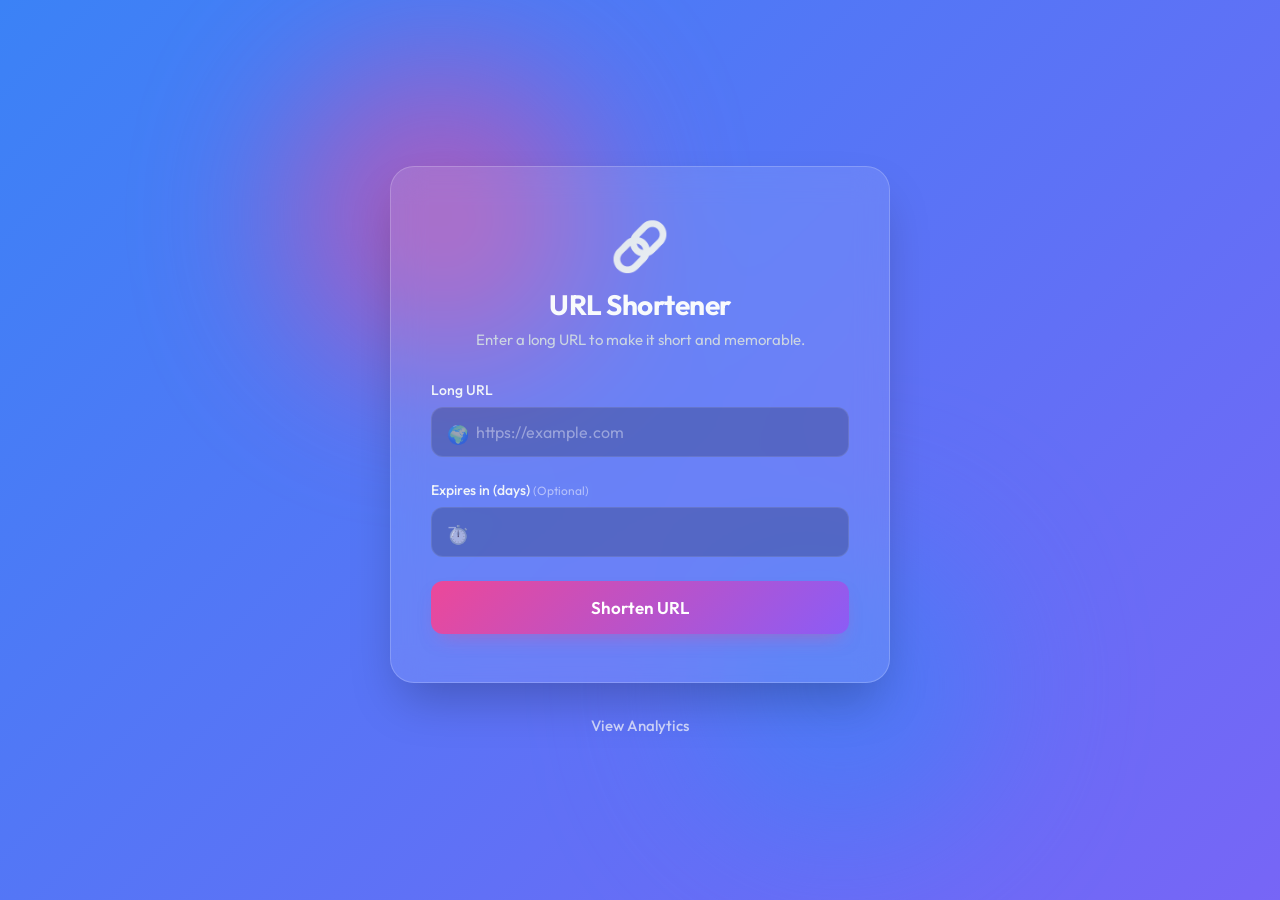
<file: url-shortener/frontend/index.html>
<!DOCTYPE html>
<html lang="en">

<head>
    <meta charset="UTF-8">
    <meta name="viewport" content="width=device-width, initial-scale=1.0">
    <title>URL Shortener</title>
    <link rel="stylesheet" href="styles.css">
    <link href="https://fonts.googleapis.com/css2?family=Inter:wght@400;500;600&display=swap" rel="stylesheet">
</head>

<body>
    <div class="container">
        <div class="card">
            <div class="header">
                <div class="header-icon">🔗</div>
                <h1>URL Shortener</h1>
                <p class="subtitle">Enter a long URL to make it short and memorable.</p>
            </div>

            <form id="shorten-form">
                <div class="input-group">
                    <label for="long-url">Long URL</label>
                    <span class="input-icon">🌍</span>
                    <input type="url" id="long-url" placeholder="https://example.com" required>
                </div>

                <div class="input-group">
                    <label for="expires-in">Expires in (days) <span class="optional">(Optional)</span></label>
                    <span class="input-icon">⏱️</span>
                    <input type="number" id="expires-in" min="1" placeholder="7">
                </div>

                <button type="submit" id="submit-btn">
                    <span class="btn-text">Shorten URL</span>
                    <div class="spinner hidden" id="loading-spinner"></div>
                </button>
            </form>

            <div id="result-container" class="hidden">
                <div class="success-message">Successfully shortened!</div>
                <div class="result-box">
                    <a href="#" id="short-url-link" target="_blank"
                        rel="noopener noreferrer">http://localhost:8000/abc123</a>
                    <div class="action-buttons">
                        <button id="copy-btn" class="icon-btn" title="Copy to clipboard" type="button">
                            <svg width="20" height="20" viewBox="0 0 24 24" fill="none" stroke="currentColor"
                                stroke-width="2" stroke-linecap="round" stroke-linejoin="round">
                                <rect x="9" y="9" width="13" height="13" rx="2" ry="2"></rect>
                                <path d="M5 15H4a2 2 0 0 1-2-2V4a2 2 0 0 1 2-2h9a2 2 0 0 1 2 2v1"></path>
                            </svg>
                        </button>
                    </div>
                </div>
            </div>

            <div id="error-message" class="hidden error-text"></div>
        </div>

        <div class="footer-links">
            <a href="stats.html">View Analytics</a>
        </div>
    </div>

    <script src="script.js"></script>
</body>

</html>
</file>
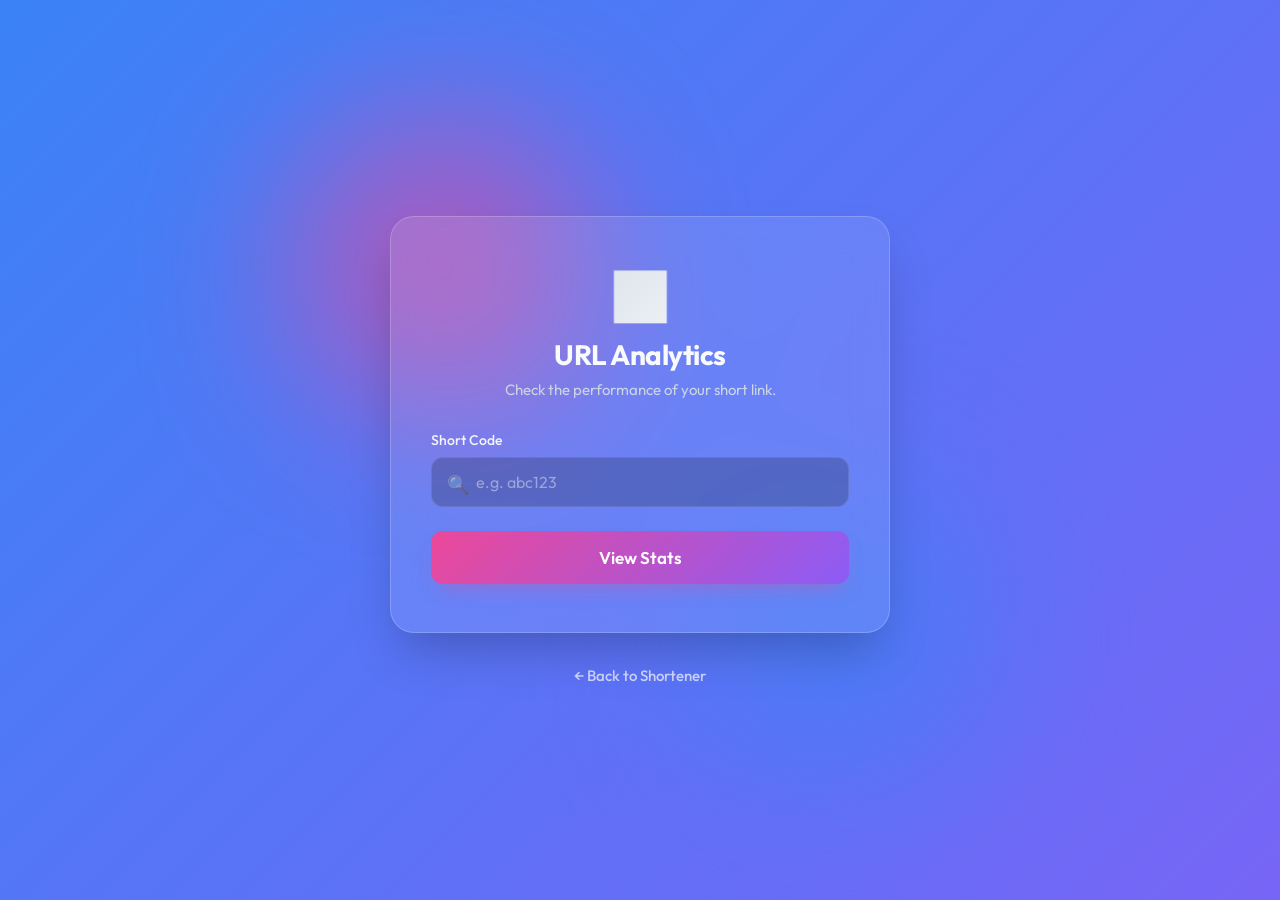
<file: url-shortener/frontend/stats.html>
<!DOCTYPE html>
<html lang="en">

<head>
    <meta charset="UTF-8">
    <meta name="viewport" content="width=device-width, initial-scale=1.0">
    <title>URL Analytics</title>
    <link rel="stylesheet" href="styles.css">
    <link href="https://fonts.googleapis.com/css2?family=Inter:wght@400;500;600&display=swap" rel="stylesheet">
</head>

<body>
    <div class="container">
        <div class="card">
            <div class="header">
                <div class="header-icon">📊</div>
                <h1>URL Analytics</h1>
                <p class="subtitle">Check the performance of your short link.</p>
            </div>

            <form id="stats-form">
                <div class="input-group">
                    <label for="short-code">Short Code</label>
                    <span class="input-icon">🔍</span>
                    <input type="text" id="short-code" placeholder="e.g. abc123" required>
                </div>

                <button type="submit" id="stats-submit-btn">
                    <span class="btn-text">View Stats</span>
                    <div class="spinner hidden" id="stats-spinner"></div>
                </button>
            </form>

            <div id="stats-result" class="hidden">
                <div class="stats-grid">
                    <div class="stat-box full-width">
                        <div class="stat-icon">🔗</div>
                        <span class="stat-label">Original URL</span>
                        <a href="#" id="stat-original-url" target="_blank"
                            class="stat-value link-truncate">https://example.com/very-long-url</a>
                    </div>
                    <div class="stat-box">
                        <div class="stat-icon">📈</div>
                        <span class="stat-label">Total Clicks</span>
                        <span id="stat-clicks" class="stat-value highlight">0</span>
                    </div>
                    <div class="stat-box">
                        <div class="stat-icon">📅</div>
                        <span class="stat-label">Created At</span>
                        <span id="stat-created" class="stat-value text-sm">Oct 24, 2023</span>
                    </div>
                    <div class="stat-box full-width">
                        <div class="stat-icon">⏳</div>
                        <span class="stat-label">Expires At</span>
                        <span id="stat-expires" class="stat-value text-sm">Never</span>
                    </div>
                </div>
            </div>

            <div id="stats-error" class="hidden error-text"></div>
        </div>

        <div class="footer-links">
            <a href="index.html">← Back to Shortener</a>
        </div>
    </div>

    <script src="script.js"></script>
</body>

</html>
</file>
<file: url-shortener/frontend/styles.css>
@import url('https://fonts.googleapis.com/css2?family=Outfit:wght@300;400;500;600;700&display=swap');

:root {
    --primary: #4f46e5;
    --primary-hover: #4338ca;
    --secondary: #ec4899;
    --text-main: #f8fafc;
    --text-muted: #cbd5e1;
    --glass-bg: rgba(255, 255, 255, 0.1);
    --glass-border: rgba(255, 255, 255, 0.2);
    --error: #ef4444;
    --success: #10b981;
}

* {
    box-sizing: border-box;
    margin: 0;
    padding: 0;
    font-family: 'Outfit', sans-serif;
}

body {
    background: linear-gradient(-45deg, #4f46e5, #ec4899, #8b5cf6, #3b82f6);
    background-size: 400% 400%;
    animation: gradientBG 15s ease infinite;
    color: var(--text-main);
    display: flex;
    justify-content: center;
    align-items: center;
    min-height: 100vh;
    padding: 20px;
}

@keyframes gradientBG {
    0% {
        background-position: 0% 50%;
    }

    50% {
        background-position: 100% 50%;
    }

    100% {
        background-position: 0% 50%;
    }
}

.container {
    width: 100%;
    max-width: 500px;
    position: relative;
    z-index: 10;
}

/* Background floating orbs */
.container::before,
.container::after {
    content: '';
    position: absolute;
    width: 300px;
    height: 300px;
    border-radius: 50%;
    filter: blur(80px);
    z-index: -1;
    opacity: 0.6;
    animation: float 10s infinite alternate ease-in-out;
}

.container::before {
    background: #ec4899;
    top: -100px;
    left: -100px;
}

.container::after {
    background: #3b82f6;
    bottom: -100px;
    right: -100px;
    animation-delay: -5s;
}

@keyframes float {
    0% {
        transform: translateY(0) scale(1);
    }

    100% {
        transform: translateY(-20px) scale(1.1);
    }
}

/* Glassmorphism Card */
.card {
    background: var(--glass-bg);
    backdrop-filter: blur(16px);
    -webkit-backdrop-filter: blur(16px);
    border: 1px solid var(--glass-border);
    border-radius: 24px;
    padding: 48px 40px;
    box-shadow: 0 25px 50px -12px rgba(0, 0, 0, 0.25);
    transition: transform 0.3s ease, box-shadow 0.3s ease;
}

.card:hover {
    transform: translateY(-5px);
    box-shadow: 0 30px 60px -15px rgba(0, 0, 0, 0.3);
}

.header {
    text-align: center;
    margin-bottom: 32px;
}

.header-icon {
    font-size: 48px;
    background: -webkit-linear-gradient(135deg, #fff, #cbd5e1);
    -webkit-background-clip: text;
    -webkit-text-fill-color: transparent;
    margin-bottom: 12px;
}

h1 {
    font-size: 28px;
    font-weight: 700;
    margin-bottom: 8px;
    letter-spacing: -0.5px;
}

.subtitle {
    color: var(--text-muted);
    font-size: 15px;
}

.input-group {
    margin-bottom: 24px;
    display: flex;
    flex-direction: column;
    position: relative;
}

.input-icon {
    position: absolute;
    left: 16px;
    top: 42px;
    color: rgba(255, 255, 255, 0.5);
    font-size: 18px;
}

label {
    font-size: 14px;
    font-weight: 500;
    margin-bottom: 8px;
    color: #f1f5f9;
}

.optional {
    color: rgba(255, 255, 255, 0.5);
    font-weight: 400;
    font-size: 12px;
}

input {
    background: rgba(0, 0, 0, 0.2);
    border: 1px solid rgba(255, 255, 255, 0.1);
    border-radius: 12px;
    color: white;
    padding: 14px 16px 14px 44px;
    /* padding for icon */
    font-size: 16px;
    transition: all 0.3s ease;
    outline: none;
}

input::placeholder {
    color: rgba(255, 255, 255, 0.4);
}

input:focus {
    background: rgba(0, 0, 0, 0.3);
    border-color: rgba(255, 255, 255, 0.3);
    box-shadow: 0 0 0 4px rgba(255, 255, 255, 0.1);
}

/* For inputs without icons */
#expires-in {
    padding-left: 16px;
}

button[type="submit"] {
    width: 100%;
    background: linear-gradient(135deg, #ec4899 0%, #8b5cf6 100%);
    color: white;
    border: none;
    padding: 16px;
    border-radius: 12px;
    font-size: 17px;
    font-weight: 600;
    cursor: pointer;
    transition: all 0.3s ease;
    display: flex;
    justify-content: center;
    align-items: center;
    margin-top: 16px;
    box-shadow: 0 10px 20px -10px rgba(236, 72, 153, 0.5);
    overflow: hidden;
    position: relative;
}

/* Button hover swoosh */
button[type="submit"]::before {
    content: '';
    position: absolute;
    top: 0;
    left: -100%;
    width: 100%;
    height: 100%;
    background: linear-gradient(90deg, transparent, rgba(255, 255, 255, 0.2), transparent);
    transition: left 0.5s ease;
}

button[type="submit"]:hover::before {
    left: 100%;
}

button[type="submit"]:hover {
    transform: translateY(-2px);
    box-shadow: 0 15px 25px -10px rgba(139, 92, 246, 0.6);
}

button[type="submit"]:active {
    transform: scale(0.98);
}

.hidden {
    display: none !important;
}

.spinner {
    width: 22px;
    height: 22px;
    border: 3px solid rgba(255, 255, 255, 0.3);
    border-radius: 50%;
    border-top-color: #fff;
    animation: spin 1s ease-in-out infinite;
}

@keyframes spin {
    to {
        transform: rotate(360deg);
    }
}

#result-container,
#stats-result {
    margin-top: 32px;
    padding-top: 24px;
    border-top: 1px solid rgba(255, 255, 255, 0.1);
    animation: slideUp 0.4s cubic-bezier(0.16, 1, 0.3, 1);
}

@keyframes slideUp {
    from {
        opacity: 0;
        transform: translateY(20px);
    }

    to {
        opacity: 1;
        transform: translateY(0);
    }
}

.success-message {
    color: #34d399;
    font-size: 15px;
    font-weight: 500;
    margin-bottom: 16px;
    text-align: center;
    display: flex;
    align-items: center;
    justify-content: center;
    gap: 8px;
}

.result-box {
    display: flex;
    justify-content: space-between;
    align-items: center;
    background: rgba(0, 0, 0, 0.25);
    padding: 14px 20px;
    border-radius: 12px;
    border: 1px solid rgba(255, 255, 255, 0.1);
}

.result-box a {
    color: #60a5fa;
    text-decoration: none;
    font-weight: 600;
    font-size: 16px;
    word-break: break-all;
    margin-right: 12px;
    transition: color 0.2s;
}

.result-box a:hover {
    color: #93c5fd;
    text-decoration: underline;
}

.action-buttons {
    display: flex;
    gap: 8px;
}

.icon-btn {
    background: rgba(255, 255, 255, 0.1);
    color: white;
    border: none;
    width: 36px;
    height: 36px;
    border-radius: 8px;
    display: flex;
    align-items: center;
    justify-content: center;
    cursor: pointer;
    transition: all 0.2s;
}

.icon-btn:hover {
    background: rgba(255, 255, 255, 0.2);
    transform: translateY(-2px);
}

.error-text {
    color: #fca5a5;
    font-size: 14px;
    margin-top: 20px;
    text-align: center;
    background: rgba(239, 68, 68, 0.1);
    padding: 12px;
    border-radius: 8px;
    border: 1px solid rgba(239, 68, 68, 0.2);
}

/* Analytics Cards */
.stats-grid {
    display: grid;
    grid-template-columns: repeat(2, 1fr);
    gap: 16px;
}

.stat-box {
    background: rgba(0, 0, 0, 0.2);
    padding: 20px;
    border-radius: 16px;
    border: 1px solid rgba(255, 255, 255, 0.05);
    transition: transform 0.2s;
}

.stat-box:hover {
    transform: translateY(-3px);
    background: rgba(0, 0, 0, 0.3);
}

.stat-box.full-width {
    grid-column: span 2;
}

.stat-icon {
    font-size: 20px;
    color: #fb7185;
    margin-bottom: 12px;
}

.stat-label {
    font-size: 12px;
    color: var(--text-muted);
    text-transform: uppercase;
    letter-spacing: 1px;
    margin-bottom: 6px;
    font-weight: 600;
}

.stat-value {
    color: white;
    font-weight: 500;
    font-size: 16px;
}

.stat-value.highlight {
    font-size: 28px;
    font-weight: 700;
    background: -webkit-linear-gradient(135deg, #fbcfe8, #fb7185);
    -webkit-background-clip: text;
    -webkit-text-fill-color: transparent;
}

.link-truncate {
    white-space: nowrap;
    overflow: hidden;
    text-overflow: ellipsis;
    max-width: 100%;
    color: #60a5fa;
    text-decoration: none;
}

.footer-links {
    margin-top: 32px;
    text-align: center;
}

.footer-links a {
    color: rgba(255, 255, 255, 0.7);
    text-decoration: none;
    font-size: 15px;
    font-weight: 500;
    transition: all 0.2s;
    display: inline-flex;
    align-items: center;
    gap: 8px;
}

.footer-links a:hover {
    color: white;
    transform: translateX(4px);
}

.footer-links.back a:hover {
    transform: translateX(-4px);
}

@media (max-width: 480px) {
    .card {
        padding: 32px 24px;
        border-radius: 20px;
    }

    .stats-grid {
        grid-template-columns: 1fr;
    }

    .stat-box.full-width {
        grid-column: span 1;
    }
}
</file>
